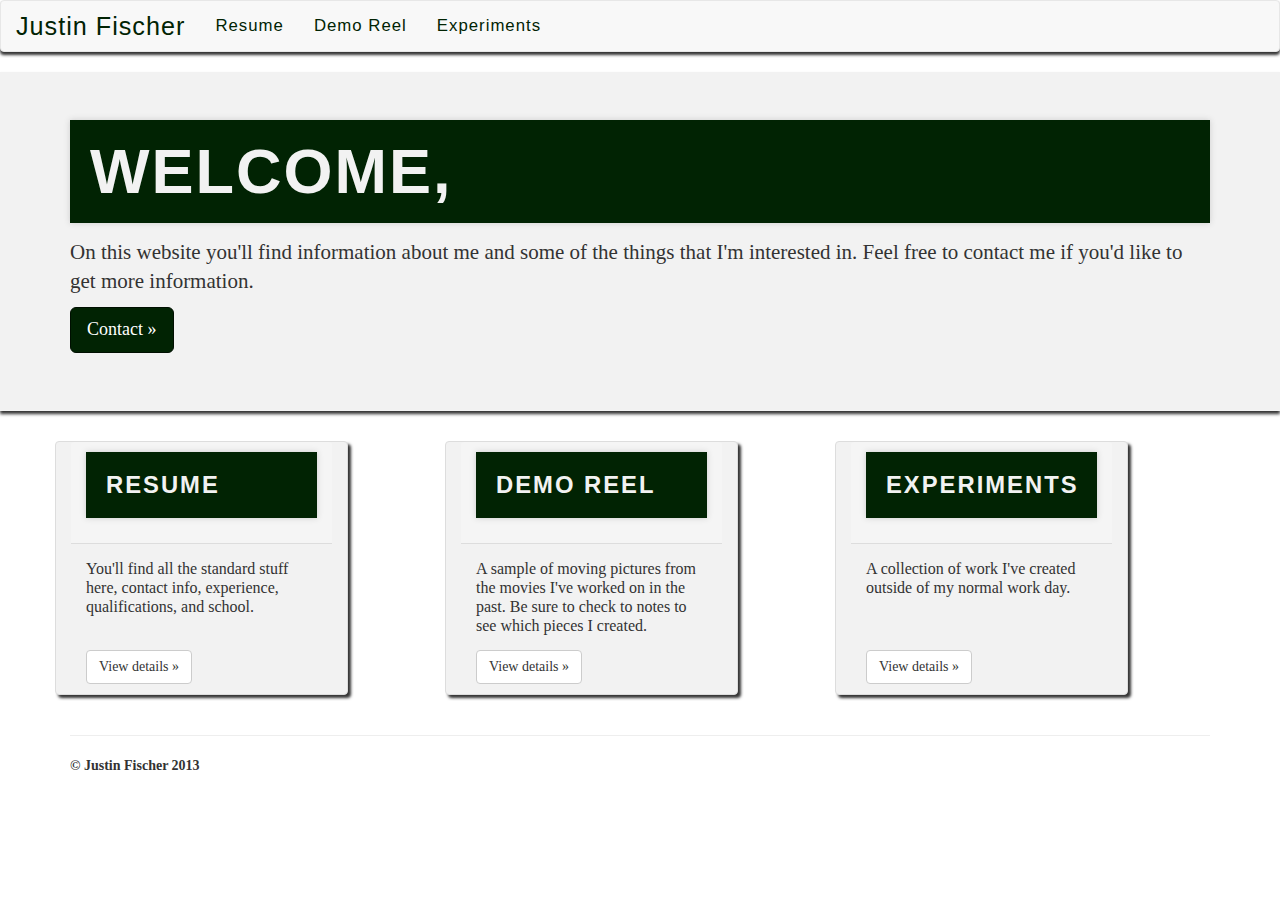
<file: index.html>
<!DOCTYPE html>
<!--[if lt IE 7]>      <html class="no-js lt-ie9 lt-ie8 lt-ie7"> <![endif]-->
<!--[if IE 7]>         <html class="no-js lt-ie9 lt-ie8"> <![endif]-->
<!--[if IE 8]>         <html class="no-js lt-ie9"> <![endif]-->
<!--[if gt IE 8]><!--> <html class="no-js"> <!--<![endif]-->
    <head>
        <meta charset="utf-8">
        <meta http-equiv="X-UA-Compatible" content="IE=edge">
        <title>Justin Fischer, Title</title>
        <meta name="description" content="">
        <meta name="author" content="Justin Fischer">
        <meta name="viewport" content="width=device-width, initial-scale=1">

        <!-- Place favicon.ico and apple-touch-icon.png in the root directory -->

        <link rel="stylesheet" href="css/normalize.css">
        <link rel="stylesheet" href="css/main.css">
        <link rel="stylesheet" href="css/bootstrap.css">
        <link rel="stylesheet" href="css/local.css">

        <script src="js/vendor/modernizr-2.6.2.min.js"></script>
    </head>
    <body>
        <!--[if lt IE 7]>
            <p class="browsehappy">You are using an <strong>outdated</strong> browser. Please <a href="http://browsehappy.com/">upgrade your browser</a> to improve your experience.</p>
        <![endif]-->

        <!-- Main jumbotron for a primary marketing message or call to action -->
      <!-- Static navbar -->
      <div class="navbar navbar-default" role="navigation">
        <div class="navbar-header">
          <button type="button" class="navbar-toggle" data-toggle="collapse" data-target=".navbar-collapse">
            <span class="sr-only">Toggle navigation</span>
            <span class="icon-bar"></span>
            <span class="icon-bar"></span>
            <span class="icon-bar"></span>
          </button>
          <a class="navbar-brand" href="#">Justin Fischer</a>
        </div>
        <div class="navbar-collapse collapse">
          <ul class="nav navbar-nav">
            <li><a href="#">Resume</a></li>
            <li><a href="#">Demo Reel</a></li>
            <li><a href="#">Experiments</a></li>
            </li>
          </ul>
        </div><!--/.nav-collapse -->
      </div>

        <div class="jumbotron">
          <div class="container">
            <h1>Welcome,</h1>
            <p>On this website you'll find information about me and some of the things that I'm interested in. Feel free to contact me if you'd like to get more information.</p>
            <p><a class="btn btn-primary btn-lg" role="button">Contact &raquo;</a></p>
          </div>
        </div>

        <div class="container">
          <!-- Example row of columns -->
          <div class="row">
            <div class="col-md-3 panel panel-default">
              <div class="panel-heading"><h2>Resume</h2></div>
              <div class="panel-body">
              <p>You'll find all the standard stuff here, contact info, experience, qualifications, and school.</p>
              <p><a class="btn btn-default" id="secondaryBtn" href="#" role="button">View details &raquo;</a></p>
                </div>
            </div>
            <div class="col-md-1"></div>
            <div class="col-md-3 panel panel-default">
              <div class="panel-heading"><h2>Demo Reel</h2></div>
                <div class="panel-body">
                    <p>A sample of moving pictures from the movies I've worked on in the past. Be sure to check to notes to see which pieces I created. </p>
                    <p><a class="btn btn-default" id="secondaryBtn" href="#" role="button">View details &raquo;</a></p>
                </div>
            </div>
            <div class="col-md-1"></div>
            <div class="col-md-3 panel panel-default">
              <div class="panel-heading"><h2>Experiments</h2></div>
              <div class="panel-body"><p>A collection of work I've created outside of my normal work day.</p>
              <p><a class="btn btn-default" id="secondaryBtn" href="#" role="button">View details &raquo;</a></p>
              </div>
            </div>
          </div>

          <hr>

          <footer>
            <p>&copy; Justin Fischer 2013</p>
          </footer>
        </div> <!-- /container -->


        <!-- Bootstrap core JavaScript
        ================================================== -->
        <!-- Placed at the end of the document so the pages load faster -->
        <script src="https://code.jquery.com/jquery-1.10.2.min.js"></script>
        <script src="js/bootstrap.min.js"></script>

        <script src="http://ajax.googleapis.com/ajax/libs/jquery/1.10.2/jquery.min.js"></script>
        <script>window.jQuery || document.write('<script src="js/vendor/jquery-1.10.2.min.js"><\/script>')</script>
        <script src="js/plugins.js"></script>
        <script src="js/main.js"></script>


        <!-- Google Analytics: change UA-XXXXX-X to be your site's ID. 
        <script>
            (function(b,o,i,l,e,r){b.GoogleAnalyticsObject=l;b[l]||(b[l]=
            function(){(b[l].q=b[l].q||[]).push(arguments)});b[l].l=+new Date;
            e=o.createElement(i);r=o.getElementsByTagName(i)[0];
            e.src='http://www.google-analytics.com/analytics.js';
            r.parentNode.insertBefore(e,r)}(window,document,'script','ga'));
            ga('create','UA-XXXXX-X');ga('send','pageview');
        </script>
        -->
    </body>
</html>
</file>
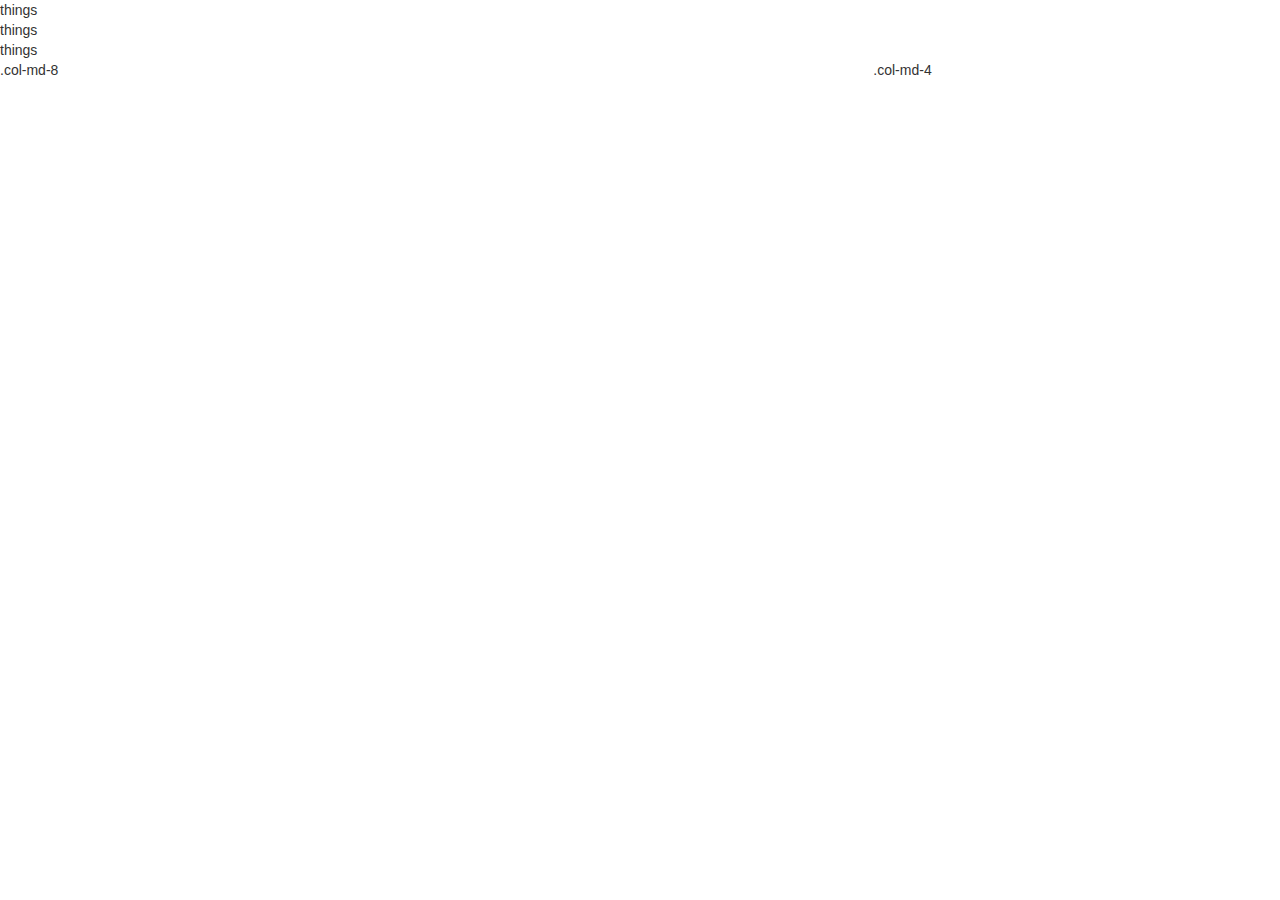
<file: indextest.html>
<!DOCTYPE html>
    <head>
        <meta charset="utf-8">
        <meta http-equiv="X-UA-Compatible" content="IE=edge">
        <title>Justin Fischer, Title</title>

        <link rel="stylesheet" href="css/bootstrap.css">

    </head>
    <body>
        <div class="row-fluid">
            <div class="span2">things</div>
            <div class="span8">things</div>
            <div class="span2">things</div>
        </div>

        <div class="row">
          <div class="col-md-8">.col-md-8</div>
          <div class="col-md-4">.col-md-4</div>
        </div>

        <script src="https://code.jquery.com/jquery-1.10.2.min.js"></script>
        <script src="js/bootstrap.min.js"></script>
        <script src="js/bootstrap-transition.js"></script>
        <script src="js/bootstrap-dropdown.js"></script>
        <script src="js/bootstrap-button.js"></script>
        <script src="js/bootstrap-collapse.js"></script>
        <script src="js/plugins.js"></script>
        <script src="js/main.js"></script>

    </body>
</html>
</file>
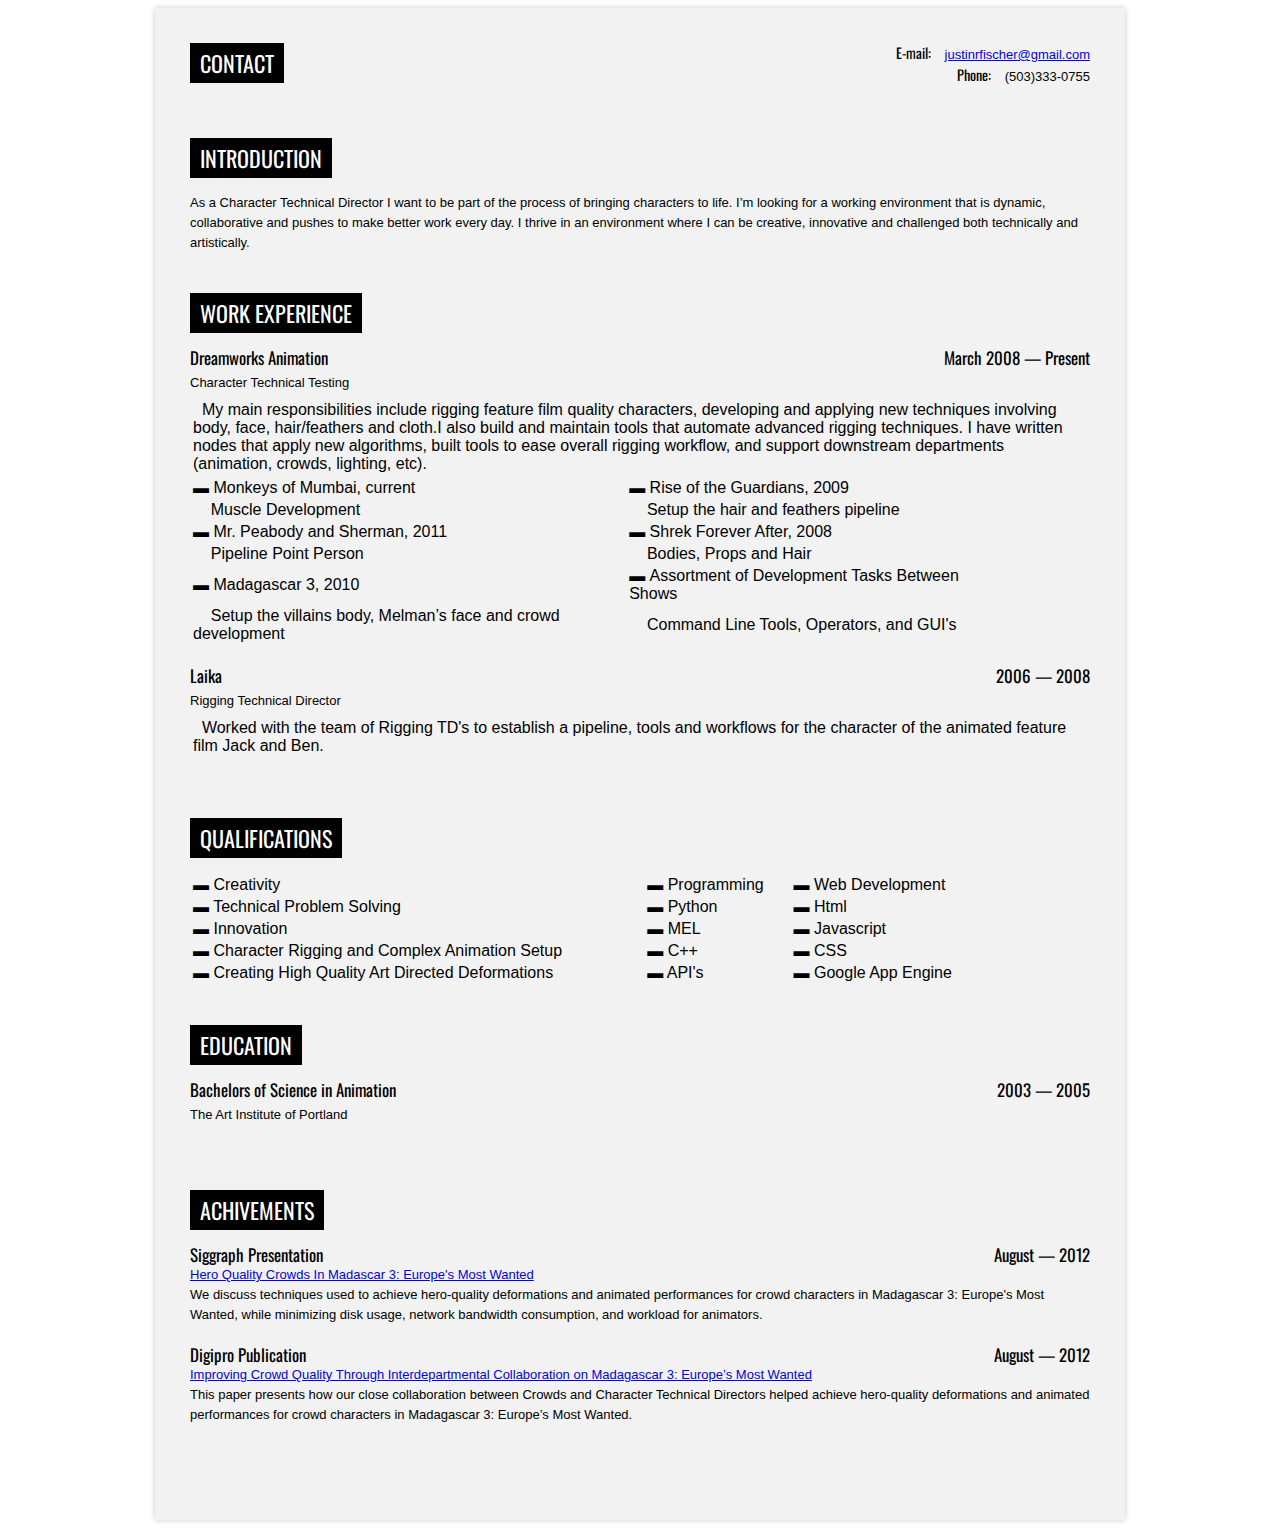
<file: templates/resumebody.html>
<div class="container">

              <link href="http://fonts.googleapis.com/css?family=Oswald" rel="stylesheet" type="text/css" />
              <style type="text/css">
                #mainResume {
                  
                  font-family: 'Helvetica Neue', Helvetica, Arial, sans-serif;
                  line-height: 20px;
                  font-size: 13px;

                  background-color: hsla(0, 0%, 95%, 1.0);

                  width: 900px;
                  padding: 35px;
                  margin: 0 auto 15px auto;
                  overflow: hidden;
                  
                  box-shadow: 0 0 6px #ccc;
                }

                h1, h2, h3, h4 {
                  font-family: 'Oswald', Impact, Helvetica, Arial, sans-serif;
                  font-weight: normal;
                  margin: 0 0 15px 0;
                  padding: 0;
                }
                h1 {
                  font-size: 300%;
                }
                h2 {
                  font-size: 210%;
                }
                h3 {
                  font-size: 130%;
                }
                
                p {
                  margin: 0 0 10px 0;
                }
                
                ul {
                  margin: 0;
                  list-style-type: square;
                }
                
                /* ________________________________________________________ */
                
                .clear {
                  clear: both;
                }

                .qualifications {
                  text-align: left;
                }

                #title {
                  line-height: 42px;
                  border-bottom: 3px solid #000;
                  padding-bottom: 30px;
                  margin: 0px 0 30px 0;
                }
                
                #credit {
                  margin-bottom: 20px;
                  font-size: 11px;
                  color: #999;
                  text-align: center;
                }
                  #credit a {
                    color: #999;
                  }
                
                p label {
                  font-family: 'Oswald', Helvetica, Arial, serif;
                  
                  font-size: 110%;
                  margin-right: 10px;
                }
                  p label span.colon {
                    display: inline;
                  }

                
                .section {
                  margin-bottom: 40px;
                }
                .section .set {
                }
                .item {
                  margin: 0 0 20px 0;
                }

                /*  _____________________________ */
                .section .title {
                  text-transform: uppercase;
                  font-size: 170%;

                  padding: 10px 10px;
                  margin: 0 auto 15px auto;

                  display: inline-block;
                  background: #000;
                  color: #fff;
                }
                  .section .set h3 {
                    margin: 0;
                  }



                .basic-info {
                  border-top: 0;
                }
                .section.basic-info .title {
                  float: left;
                  border: 0;
                }
                .basic-info .set {
                  float: right;
                  width: 70%;
                }
                .basic-info .address {
                  width: 40%;
                  float: left;
                }
                .basic-info .r {
                  float: right;
                  width: 50%;
                  text-align: right;
                }
                  .basic-info label {
                    font-family: 'Oswald', Helvetica, Arial, serif;
                  }
                  .basic-info label, .basic-info span  {
                    display: inline !important;
                  }
                .basic-info p {
                  margin: 0;
                }
                
                .section span {
                  display: block;
                }
                .section h3 span.l, .section span.r {
                  width: 49%;
                  float: left;
                }
                  .section span.r {
                    float: right;
                    text-align: right;
                  }
                  .section-education .school,
                  .section-work .job_title {
                    font-size: 100%;
                    display: block;
                    margin: 5px 0 5px 0;
                  }


                #photo {
                  width: 160px;
                  height: 200px;
                  overflow: hidden;
                  float: left;
                  margin-top: 4px;
                  border-radius: 4px;
                }
                #photo img {
                  width: 100%;
                  height: auto;
                }
                .header.photo {
                  margin-left: 190px;
                }
                .header.photo #title {
                  text-align: left;
                }
                .header.photo .basic-info {
                  float: none;
                  padding: 0;
                }


                @media screen and (max-width: 950px) {
                  body {
                    background: #fff;
                  }
                  #main {
                    box-shadow: none;
                    padding: 0;
                    padding: 5px;
                  }
                }
              </style>
            </head>
            <body>

            <div id="mainResume">
              
              <div class="basic-info section">
                <h2 class="title">Contact</h2>
                <div class="set">
                
                        <div class="r">
                              <p class="email"><label>E-mail<span class="colon">:</span></label> <span class="value"><a href="mailto:justinrfischer@gmail.com?Subject=Hello%20From%20JustinRFischer.com" target="_blank">justinrfischer@gmail.com</a></span></p>
                    
                    
                              <p class="phone"><label>Phone<span class="colon">:</span></label> <span class="value">(503)333-0755</span></p>
                          </div>
                  <div class="clear"> </div>
                </div><!-- set //-->
                <div class="clear"> </div>
              </div><!-- basic-info //-->

              
                
                  <div class="section section-1384366013183">
                  <h2 class="title">Introduction</h2>
                  <div class="set">
                        <div class="item">
                          <span class="info">As a Character Technical Director I want to be part of the process of bringing characters to life. I’m looking for a working environment that is dynamic, collaborative and pushes to make better work every day. I thrive in an environment where I can be creative, innovative and challenged both technically and artistically.</span>
                        </div>
                      </div>
                  <div class="clear"> </div>
                </div>
                  <div class="section section-work">
                  <h2 class="title">Work experience</h2>
                  <div class="set">
                          <div class="item">
                            <h3><span class="company l">Dreamworks Animation</span>
                        <span class="date r">March 2008 &mdash; Present</span>
                          </h3>
                          <span class="clear"> </span>
                          <span class="job_title">Character Technical Testing</span><span class="info">
                          <table>
                            <tr>
                              <td>&nbsp; My main responsibilities include rigging feature film quality characters, developing and applying new techniques involving body, face, hair/feathers and cloth.I also build and maintain tools that automate advanced rigging techniques. I have written nodes that apply new algorithms, built tools to ease overall rigging workflow, and support downstream departments (animation, crowds, lighting, etc).
                              </td>
                            </tr>
                          </table>
                          <table width="800">
                            <tr>
                              <td>&#9644;&nbsp;Monkeys of Mumbai, current</td>
                              <td>&#9644;&nbsp;Rise of the Guardians, 2009</td>
                            </tr>
                            <tr>
                              <td>&nbsp;&nbsp; &nbsp;Muscle Development</td>
                              <td>&nbsp;&nbsp; &nbsp;Setup the hair and feathers pipeline</td>
                            </tr>
                            <tr>
                              <td>&#9644;&nbsp;Mr. Peabody and Sherman, 2011</td>
                              <td>&#9644;&nbsp;Shrek Forever After, 2008</td>
                            </tr>
                            <tr>
                              <td>&nbsp;&nbsp; &nbsp;Pipeline Point Person</td>
                              <td>&nbsp;&nbsp; &nbsp;Bodies, Props and Hair</td>
                            </tr>
                            <tr>
                              <td>&#9644;&nbsp;Madagascar 3, 2010</td>
                              <td>&#9644;&nbsp;Assortment of Development Tasks Between Shows</td>
                            </tr>
                            <tr>
                              <td>&nbsp;&nbsp; &nbsp;Setup the villains body, Melman’s face and crowd development</td>
                              <td>&nbsp;&nbsp; &nbsp;Command Line Tools, Operators, and GUI's</td>
                            </tr>
                          </table>
                          </div>
                        
                          <div class="item">
                            <h3><span class="company l">Laika</span>
                        <span class="date r">2006 &mdash; 2008</span>
                          </h3>
                          <span class="clear"> </span>
                          <span class="job_title">Rigging Technical Director</span><span class="info">
                          <table>
                            <tr>
                              <td>&nbsp; Worked with the team of Rigging TD's to establish a pipeline, tools and workflows for the character of the animated feature film Jack and Ben.</td>
                            </tr>
                          </table>
                          </div>
                        </div>
                  <div class="clear"> </div>
                </div>
                  <div class="section section-qualifications">
                  <h2 class="title">Qualifications</h2>
                  <div class="set">
                        <div class="item">
                          <span class="info">
                            <table width="800" class="qualifications">
                              <tr>
                                <td>&#9644; Creativity</td>
                                <td>&#9644; Programming</td>
                                <td>&#9644; Web Development</td>
                              </tr>
                              <tr>
                                <td>&#9644; Technical Problem Solving</td>
                                <td>&#9644; Python</td>
                                <td>&#9644; Html</td>
                              </tr>
                              <tr>
                                <td>&#9644; Innovation</td>
                                <td>&#9644; MEL</td>
                                <td>&#9644; Javascript</td>
                              </tr>
                              <tr>
                                <td>&#9644; Character Rigging and Complex Animation Setup</td>
                                <td>&#9644; C++</td>
                                <td>&#9644; CSS</td>
                              </tr>
                              <tr>
                                <td>&#9644; Creating High Quality Art Directed Deformations</td>
                                <td>&#9644; API's</td>
                                <td>&#9644; Google App Engine</td>
                              </tr>
                            </table>
                          </span>
                        </div>
                      </div>
                  <div class="clear"> </div>
                </div>
                  <div class="section section-education">
                  <h2 class="title">Education</h2>
                  <div class="set">
                        <div class="item">
                          <h3><span class="course l">Bachelors of Science in Animation</span>
                        <span class="date r">2003 &mdash; 2005</span>
                          </h3>
                          <span class="clear"> </span>
                          <span class="school">The Art Institute of Portland</span><span class="clear"> </span>
                        </div>
                        </div>
                  <div class="clear"> </div>
                </div>
                <div class="section section-achivements">
                  <h2 class="title">Achivements</h2>
                  <div class="set">
                    <div class="item">
                      <h3><span class="course l">Siggraph Presentation</span>
                    <span class="date r">August &mdash; 2012</span>
                      </h3>
                      <span class="clear"> </span>
                      <span class="school"><a href="http://www.dreamworksanimation.com/media/insidedwa/tech/papers/Mad3Crowds.pdf#!"  target="_blank">Hero Quality Crowds In Madascar 3: Europe's Most Wanted</a></span><span class="clear"> </span>
                      <div class="item">
                        <span class="info">We discuss techniques used to achieve hero-quality deformations and animated performances for crowd characters in Madagascar 3: Europe's Most Wanted, while minimizing disk usage, network bandwidth consumption, and workload for animators.</span>
                      </div>
                    </div>
                    <div class="item">
                      <h3><span class="course l">Digipro Publication</span>
                    <span class="date r">August &mdash; 2012</span>
                      </h3>
                      <span class="clear"> </span>
                      <span class="school"><a href="http://portalparts.acm.org/2380000/2370919/fm/frontmatter.pdf" target="_blank">Improving Crowd Quality Through Interdepartmental Collaboration on Madagascar 3: Europe’s Most Wanted</a></span><span class="clear"> </span>
                      <div class="item">
                        <span class="info">This paper presents how our close collaboration between Crowds and Character Technical Directors helped achieve hero-quality deformations and animated performances for crowd characters in Madagascar 3: Europe’s Most Wanted.</span>
                      </div>
                    </div>
                  </div>
                  <div class="clear"> </div>
                </div>
              </div>
          </div>
</file>
<file: css/main.css>
/*! HTML5 Boilerplate v4.3.0 | MIT License | http://h5bp.com/ */

/*
 * What follows is the result of much research on cross-browser styling.
 * Credit left inline and big thanks to Nicolas Gallagher, Jonathan Neal,
 * Kroc Camen, and the H5BP dev community and team.
 */

/* ==========================================================================
   Base styles: opinionated defaults
   ========================================================================== */

html,
button,
input,
select,
textarea {
    color: #222;
}

html {
    font-size: 1em;
    line-height: 1.4;
}

/*
 * Remove text-shadow in selection highlight: h5bp.com/i
 * These selection rule sets have to be separate.
 * Customize the background color to match your design.
 */

::-moz-selection {
    background: #b3d4fc;
    text-shadow: none;
}

::selection {
    background: #b3d4fc;
    text-shadow: none;
}

/*
 * A better looking default horizontal rule
 */

hr {
    display: block;
    height: 1px;
    border: 0;
    border-top: 1px solid #ccc;
    margin: 1em 0;
    padding: 0;
}

/*
 * Remove the gap between images, videos, audio and canvas and the bottom of
 * their containers: h5bp.com/i/440
 */

audio,
canvas,
img,
video {
    vertical-align: middle;
}

/*
 * Remove default fieldset styles.
 */

fieldset {
    border: 0;
    margin: 0;
    padding: 0;
}

/*
 * Allow only vertical resizing of textareas.
 */

textarea {
    resize: vertical;
}

/* ==========================================================================
   Browse Happy prompt
   ========================================================================== */

.browsehappy {
    margin: 0.2em 0;
    background: #ccc;
    color: #000;
    padding: 0.2em 0;
}

/* ==========================================================================
   Author's custom styles
   ========================================================================== */

















/* ==========================================================================
   Helper classes
   ========================================================================== */

/*
 * Image replacement
 */

.ir {
    background-color: transparent;
    border: 0;
    overflow: hidden;
    /* IE 6/7 fallback */
    *text-indent: -9999px;
}

.ir:before {
    content: "";
    display: block;
    width: 0;
    height: 150%;
}

/*
 * Hide from both screenreaders and browsers: h5bp.com/u
 */

.hidden {
    display: none !important;
    visibility: hidden;
}

/*
 * Hide only visually, but have it available for screenreaders: h5bp.com/v
 */

.visuallyhidden {
    border: 0;
    clip: rect(0 0 0 0);
    height: 1px;
    margin: -1px;
    overflow: hidden;
    padding: 0;
    position: absolute;
    width: 1px;
}

/*
 * Extends the .visuallyhidden class to allow the element to be focusable
 * when navigated to via the keyboard: h5bp.com/p
 */

.visuallyhidden.focusable:active,
.visuallyhidden.focusable:focus {
    clip: auto;
    height: auto;
    margin: 0;
    overflow: visible;
    position: static;
    width: auto;
}

/*
 * Hide visually and from screenreaders, but maintain layout
 */

.invisible {
    visibility: hidden;
}

/*
 * Clearfix: contain floats
 *
 * For modern browsers
 * 1. The space content is one way to avoid an Opera bug when the
 *    `contenteditable` attribute is included anywhere else in the document.
 *    Otherwise it causes space to appear at the top and bottom of elements
 *    that receive the `clearfix` class.
 * 2. The use of `table` rather than `block` is only necessary if using
 *    `:before` to contain the top-margins of child elements.
 */

.clearfix:before,
.clearfix:after {
    content: " "; /* 1 */
    display: table; /* 2 */
}

.clearfix:after {
    clear: both;
}

/*
 * For IE 6/7 only
 * Include this rule to trigger hasLayout and contain floats.
 */

.clearfix {
    *zoom: 1;
}

/* ==========================================================================
   EXAMPLE Media Queries for Responsive Design.
   These examples override the primary ('mobile first') styles.
   Modify as content requires.
   ========================================================================== */

@media only screen and (min-width: 35em) {
    /* Style adjustments for viewports that meet the condition */
}

@media print,
       (-o-min-device-pixel-ratio: 5/4),
       (-webkit-min-device-pixel-ratio: 1.25),
       (min-resolution: 120dpi) {
    /* Style adjustments for high resolution devices */
}

/* ==========================================================================
   Print styles.
   Inlined to avoid required HTTP connection: h5bp.com/r
   ========================================================================== */

@media print {
    * {
        background: transparent !important;
        color: #000 !important; /* Black prints faster: h5bp.com/s */
        box-shadow: none !important;
        text-shadow: none !important;
    }

    a,
    a:visited {
        text-decoration: underline;
    }

    a[href]:after {
        content: " (" attr(href) ")";
    }

    abbr[title]:after {
        content: " (" attr(title) ")";
    }

    /*
     * Don't show links for images, or javascript/internal links
     */

    .ir a:after,
    a[href^="javascript:"]:after,
    a[href^="#"]:after {
        content: "";
    }

    pre,
    blockquote {
        border: 1px solid #999;
        page-break-inside: avoid;
    }

    thead {
        display: table-header-group; /* h5bp.com/t */
    }

    tr,
    img {
        page-break-inside: avoid;
    }

    img {
        max-width: 100% !important;
    }

    @page {
        margin: 0.5cm;
    }

    p,
    h2,
    h3 {
        orphans: 3;
        widows: 3;
    }

    h2,
    h3 {
        page-break-after: avoid;
    }
}
</file>
<file: css/local.css>
body {
   font-family: "Open Sans";
   font-weight: 700;
   font-style: sans-serif;
}

.navbar{
	font-family: 'Oswald', Impact, Helvetica, Arial, sans-serif;
    font-weight: normal;
	font-size: 120%;
	letter-spacing: 1px;
	font-weight: 120%;
	color: hsla(124, 94%, 7%, 1.0);
	-moz-box-shadow: 0px 3px 3px #333333;
	-webkit-box-shadow: 0px 3px 3px #333333;
	box-shadow: 0px 3px 3px #333333;
}

.navbar-brand{
	font-size: 150%;
	font-weight: 150%;
}

.navbar-default .navbar-nav > li > a {
  color: hsla(124, 94%, 7%, 1.0);
}

.navbar-default .navbar-brand {
  color: hsla(124, 94%, 7%, 1.0);

}

h1, h2{
	font-family: 'Oswald', Impact, Helvetica, Arial, sans-serif;
    font-weight: normal;
    letter-spacing: 2px;
    text-transform: uppercase;
	color: hsla(0, 0%, 95%, 1.0);
	box-shadow: 0 0 6px #ccc;
	padding: 20px;
	margin: 0 auto 15px auto;
	overflow: hidden;
	background: hsla(124, 94%, 7%, 1.0);
    font-size: 170%;
    font-weight: 900;
}

.container h1{
	color: hsla(0, 0%, 95%, 1.0);
	font-weight: 900;
}

.jumbotron {
  	opacity: 1.0;
  	background-color: hsla(0, 0%, 95%, 1.0);
  	-moz-box-shadow: 0px 3px 3px #333333;
	-webkit-box-shadow: 0px 3px 3px #333333;
	box-shadow: 0px 3px 3px #333333;
}

.col-md-4{
	background-color: hsla(0, 0%, 95%, 1.0);
}

.panel{
	background-color: hsla(0, 0%, 95%, 1.0);
	-moz-box-shadow: 3px 3px 3px #333333;
	-webkit-box-shadow: 3px 3px 3px #333333;
	box-shadow: 3px 3px 3px #333333;
}

#divTrans75{
	background-color: hsla(0, 0%, 95%, 1.0);
}

#divPanelExtras{
	min-width: 320px;
	padding: 0px;
}

.panel-body{
	height:150px;
	line-height: 1.2;
	font-size: 16px;
	font-weight: 200;
}

#demoframe{
	display:block;
	margin-left: auto;
    margin-right: auto;
}

#demopanel{
	height: 560px;
	margin: 0 auto 15px auto;
    overflow: hidden;
    background-color: hsla(0, 0%, 95%, 1.0);

    width: 900px;
    padding: 35px;       
	-moz-box-shadow: 3px 3px 3px #333333;
	-webkit-box-shadow: 3px 3px 3px #333333;
	box-shadow: 3px 3px 3px #333333;
}

#subtitle{
	text-align: center;
}

#breakdown{
	text-align: center;	
}

.btn-primary{
	background-color: hsla(124, 94%, 7%, 1.0);
	border-color: hsla(124, 94%, 3%, 1.0);
}

.btn-primary:hover {
    background: hsla(124, 94%, 15%, 1.0);
    border-color: hsla(124, 94%, 7%, 1.0);
    text-shadow: none;
}

#secondaryBtn{
	position:absolute;
	bottom:10px;
}

#extras-subtitle{ 
   color: white; 
   font: bold 24px/45px Helvetica, Sans-Serif; 
   letter-spacing: -1px;  
   background: rgb(0, 0, 0); /* fallback color */
   background: rgba(0, 0, 0, 0.7);
   padding: 10px; 
}
</file>
